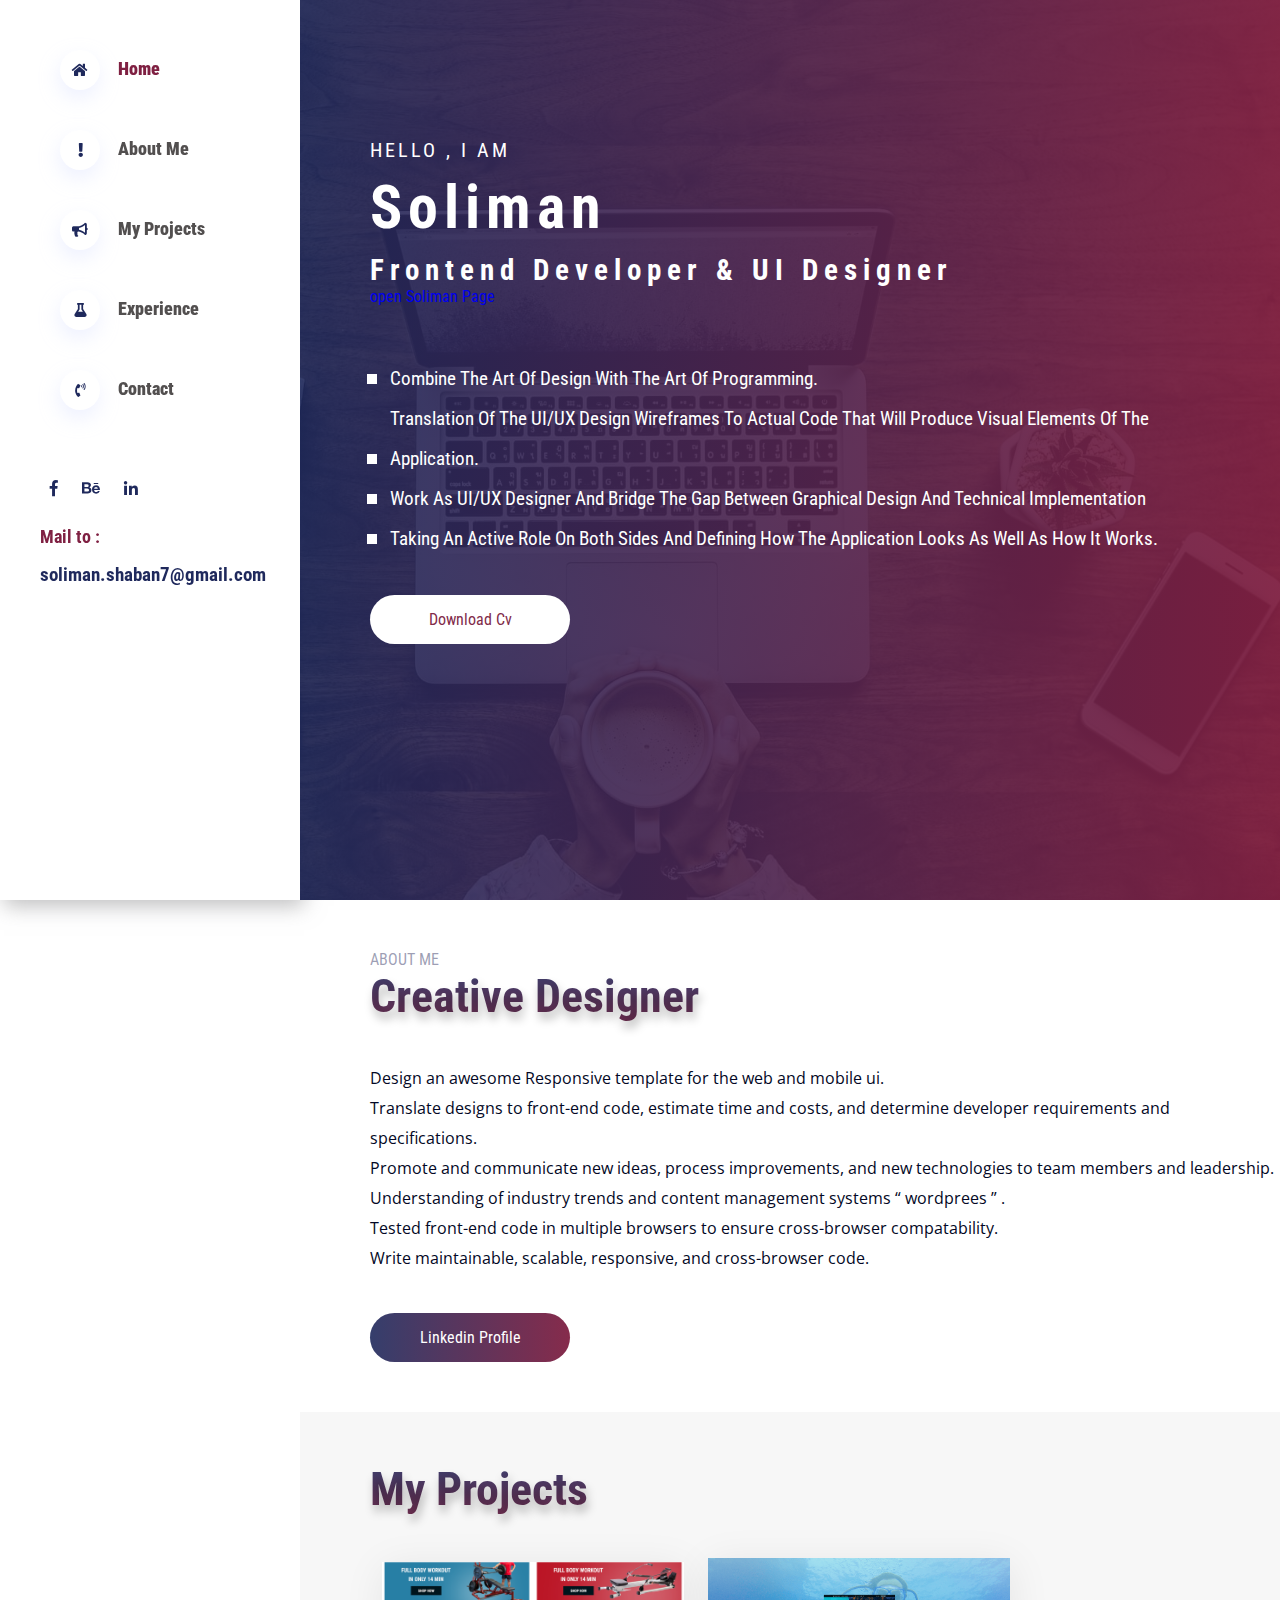
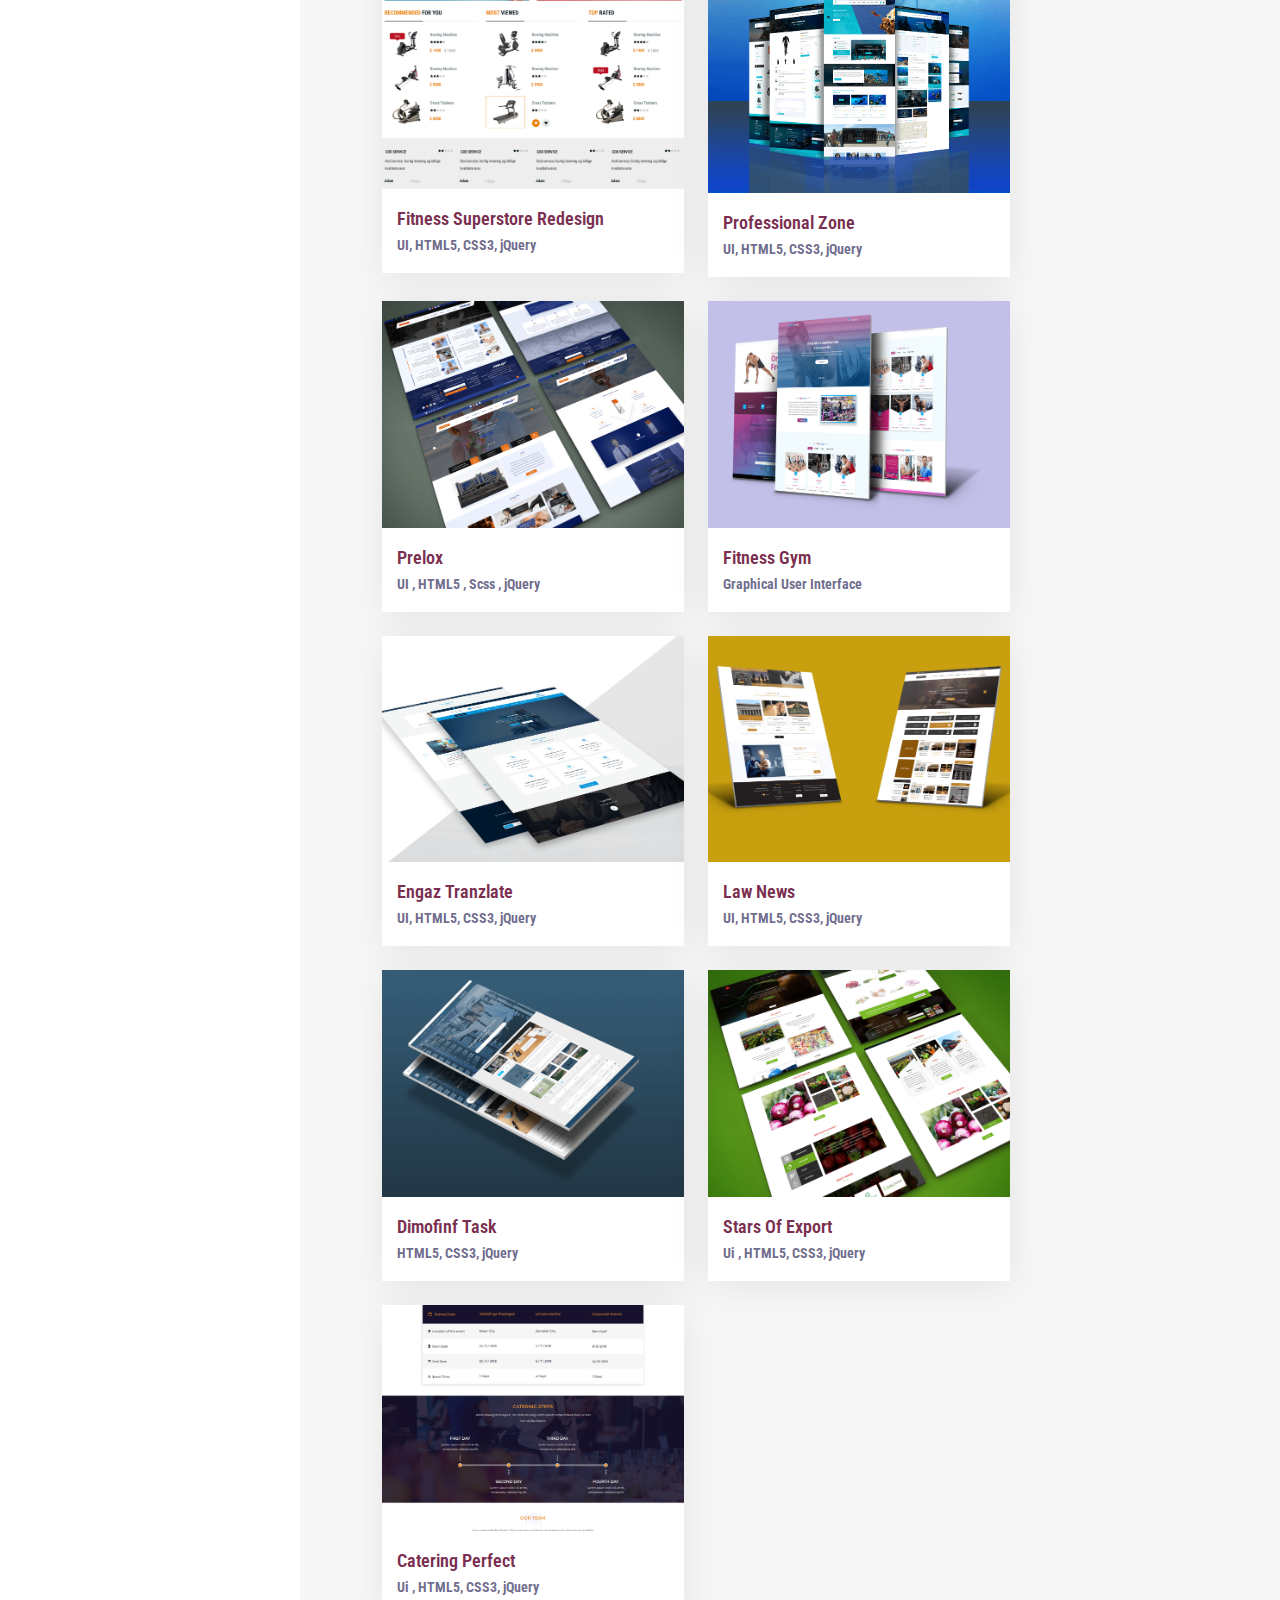
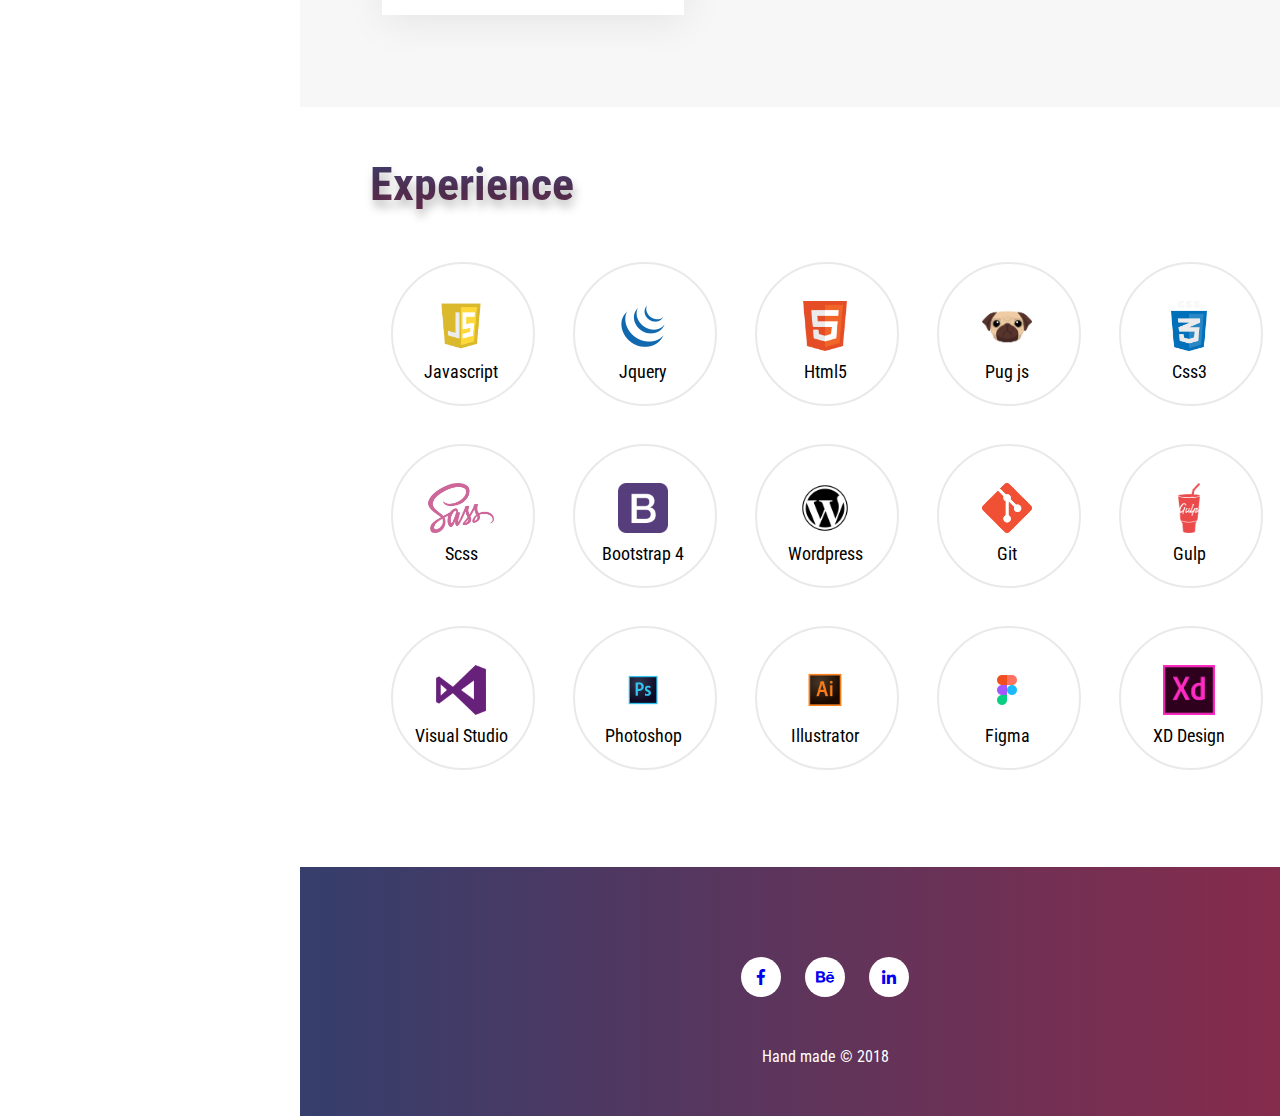
<file: index.html>
<!DOCTYPE html>
<html lang="en">

<head>
    <meta charset="utf-8">
    <meta http-equiv="X-UA-Compatible" content="IE=edge">
    <meta name="viewport" content="width=device-width, initial-scale=1">
    <title>Soliman</title>
    <link href="https://fonts.googleapis.com/css?family=Open+Sans|Roboto+Condensed" rel="stylesheet">
    <link href="https://fonts.googleapis.com/css?family=Open+Sans" rel="stylesheet">
    <link rel="stylesheet" href="css/fontawesome-all.css" />
    <!--    <link rel="stylesheet" href="css/bootstrap-grid.css" />-->
    <link rel="stylesheet" href="css/them.css" />

    <!--[if lt IE 9]>
      <script src="https://oss.maxcdn.com/html5shiv/3.7.3/html5shiv.min.js"></script>
      <script src="https://oss.maxcdn.com/respond/1.4.2/respond.min.js"></script>
    <![endif]-->
</head>

<body>
    <!-- Start Menu in Large Screen-->
    <section class="sidpar">
        <ul class="menu">
            <li class="fas fa-home"> <a href="#" class="active" data-scroll="Home"> Home</a></li>
            <li class="fas fa-exclamation"> <a href="#" data-scroll="About"> About Me</a></li>

            <li class="fas fa-bullhorn"> <a href="#" data-scroll="Work">My Projects</a></li>

            <li class="fas fa-flask"> <a href="#" data-scroll="Experience"> Experience</a></li>

            <li class="fas fa-phone-volume"> <a href="#" data-scroll="Contact"> Contact</a></li>
        </ul>

        <ul class="social list-inline">
            <li>
                <a href="https://www.facebook.com/soliman.shaban7" target="_blank" class="fab fa-facebook-f"></a>
            </li>
            <li>
                <a href="https://www.behance.net/solimanshafd56" class=" fab fa-behance " target="_blank"></a>
            </li>
            <li>
                <a href="https://www.linkedin.com/in/soliman-shaban-a148569a/" class=" fab fa-linkedin-in " target="_blank"></a>
            </li>
            <!--
<li>
    <a href="https://github.com/soliman2?tab=repositories" class="fab fa-github" target="_blank"></a>
</li>
-->
            <!-- <li> <a href=" " class=" fab fa-github " target="_blank"></a></li> -->
        </ul>

        <h3><span>Mail to : </span><a href="https://mail.google.com/mail/u/1/" target="_blank">soliman.shaban7@gmail.com</a></h3>
    </section>
    <!-- End Menu in Large Screen-->


    <!--Start All Home Page-->
    <div class="Home-page">

        <!--Start Home Section-->
        <section class="home" id="Home">
            <div class="content">
                <span>HELLO , I AM</span>
                <h1>Soliman</h1>
                <h2>Frontend Developer & UI Designer</h2>
                <a href="soliman.html"> open Soliman Page</a>

                <ul class="intro">
                    <li>combine the art of design with the art of programming. </li>
                    <li> translation of the UI/UX design wireframes to actual code that will produce visual elements of the application.</li>
                    <li> work as UI/UX designer and bridge the gap between graphical design and technical implementation</li>
                    <li> taking an active role on both sides and defining how the application looks as well as how it works.</li>
                </ul>
                <a href="https://drive.google.com/file/d/1yvkl9OFL3zapN6l2SgIX9l3HCDcGfMTC/view?usp=sharing" target="_blank" title="Resume" class="button download-cv">download cv</a>
            </div>
        </section>

        <!--End Home Section-->

        <!--Start Section Of About-->
        <section class="about" id="About">
            <div class="">
                <span>ABOUT ME</span>
                <h2 class="title">Creative Designer</h2>
                <ul class="list-summary">

                    <li>
                        Design an awesome Responsive template for the web and mobile ui.
                    </li>
                    <li>

                        Translate designs to front-end code, estimate time and costs, and determine developer requirements and specifications.
                    </li>

                    <li>
                        Promote and communicate new ideas, process improvements, and new technologies to team members and leadership.

                    </li>
                    <li>
                        Understanding of industry trends and content management systems “ wordprees ” .
                    </li>
                    <li>
                        Tested front-end code in multiple browsers to ensure cross-browser compatability.
                    </li>
                    <li>

                        Write maintainable, scalable, responsive, and cross-browser code.

                    </li>



                </ul>

                <a href="https://www.linkedin.com/in/soliman-shaban-a148569a/" class="button" target="_blank"> linkedin Profile</a>
            </div>
        </section>
        <!--End Section Of About-->



        <!--Start Section Of Work-->
        <section class="work " id="Work">


            <h2 class="title">My Projects</h2>

            <div class="content-flex">
                <div class="block">
                    <a href="https://soliman2.github.io/fitness/index.html" target="_blank" class="img">
            <img src="img/rfitness.png">
          </a>
                    <a href="https://soliman2.github.io/fitness/index.html" target="_blank">Fitness Superstore Redesign </a>
                    <h4>UI, HTML5, CSS3, jQuery</h4>
                </div>
                <div class="block">
                    <a href="https://soliman2.github.io/Prozone/index.html" target="_blank" class="img">
            <img src="img/prozone.png">
          </a>
                    <a href="https://soliman2.github.io/Prozone/index.html" target="_blank">Professional Zone</a>
                    <h4>UI, HTML5, CSS3, jQuery</h4>
                </div>


                <div class="block">
                    <a href="https://soliman2.github.io/Prelox/index.html" target="_blank" class="img">
            <img src="img/Prelox.png">
          </a>
                    <a href="https://soliman2.github.io/Prelox/index.html" target="_blank">Prelox</a>
                    <h4>UI , HTML5 , Scss , jQuery</h4>
                </div>

                <div class="block">
                    <a href="https://www.behance.net/gallery/59855999/Fitness" target="_blank" class="img">
            <img src="img/fitness.png">
          </a>
                    <a href="https://www.behance.net/gallery/59855999/Fitness" target="_blank">Fitness Gym</a>
                    <h4>Graphical User Interface</h4>
                </div>
                <div class="block">
                    <a href="https://soliman2.github.io/Engaz/index.html" target="_blank" class="img">
            <img src="img/engaz.png">
          </a>
                    <a href="https://soliman2.github.io/Engaz/index.html" target="_blank">Engaz Tranzlate</a>
                    <h4>UI, HTML5, CSS3, jQuery</h4>
                </div>

                <div class="block">
                    <a href="https://soliman2.github.io/law/" target="_blank" class="img">
            <img src="img/law.png">
          </a>
                    <a href="https://soliman2.github.io/law/" target="_blank">Law News</a>
                    <h4>UI, HTML5, CSS3, jQuery</h4>
                </div>

                <div class="block">
                    <a href="https://soliman2.github.io/dimofinf/" target="_blank" class="img">
            <img src="img/dimofinf.png">
          </a>
                    <a href="https://soliman2.github.io/dimofinf/" target="_blank">Dimofinf Task</a>
                    <h4> HTML5, CSS3, jQuery</h4>
                </div>

                <div class="block">
                    <a href="https://soliman2.github.io/safa/" target="_blank" class="img">
            <img src="img/stars.png">
          </a>
                    <a href="https://soliman2.github.io/safa/" target="_blank">Stars Of Export </a>
                    <h4>Ui , HTML5, CSS3, jQuery</h4>
                </div>

                <div class="block">
                    <a href="https://soliman2.github.io/catering/" target="_blank" class="img">
            <img src="img/catering.png">
          </a>
                    <a href="https://soliman2.github.io/catering/" target="_blank">Catering Perfect </a>
                    <h4>Ui , HTML5, CSS3, jQuery</h4>
                </div>



            </div>

        </section>
        <!--End Section Of Work-->



        <!--Start Section Of Experience-->
        <section id="Experience">
            <h2 class="title"> Experience</h2>

            <div class="content-box">
                <div class="box-experience">
                    <div class="Ex-img">
                        <img src="img/js.png">
                    </div>
                    <p>Javascript</p>
                </div>
                <div class="box-experience">
                    <div class="Ex-img">
                        <img src="img/jquery.png">
                    </div>
                    <p>Jquery</p>
                </div>

                <div class="box-experience">
                    <div class="Ex-img">
                        <img src="img/html5.png">
                    </div>
                    <p>Html5</p>
                </div>

                <div class="box-experience">
                    <div class="Ex-img">
                        <img src="img/pug.png">
                    </div>
                    <p>Pug js</p>
                </div>

                <div class="box-experience">
                    <div class="Ex-img">
                        <img src="img/CSS3.png">
                    </div>
                    <p>Css3</p>
                </div>

                <div class="box-experience">
                    <div class="Ex-img">
                        <img src="img/sass.png">
                    </div>
                    <p>Scss</p>
                </div>


                <div class="box-experience">
                    <div class="Ex-img">
                        <img src="img/bootstrap.png">
                    </div>
                    <p>Bootstrap 4</p>
                </div>

                <div class="box-experience">
                    <div class="Ex-img">
                        <img src="img/wordpress.png">
                    </div>
                    <p>Wordpress</p>
                </div>

                <div class="box-experience">
                    <div class="Ex-img">
                        <img src="img/git.png">
                    </div>
                    <p>Git</p>
                </div>

                <div class="box-experience">
                    <div class="Ex-img">
                        <img src="img/gulp.png">
                    </div>
                    <p>Gulp</p>
                </div>

                <div class="box-experience">
                    <div class="Ex-img">
                        <img src="img/visual-studio.png">
                    </div>
                    <p>Visual Studio</p>
                </div>

                <div class="box-experience">
                    <div class="Ex-img">
                        <img src="img/photoshop.png">
                    </div>
                    <p>Photoshop</p>
                </div>

                <div class="box-experience">
                    <div class="Ex-img">
                        <img src="img/illustrator.png">
                    </div>
                    <p>Illustrator</p>
                </div>

                <div class="box-experience">
                    <div class="Ex-img">
                        <img src="img/figma.png">
                    </div>
                    <p>Figma</p>
                </div>

                <div class="box-experience">
                    <div class="Ex-img">
                        <img src="img/xd.png">
                    </div>
                    <p>XD Design</p>
                </div>
            </div>

        </section>
        <!--End Section Of Experience-->


        <!--Start Section Of Contact-->
        <section id="Contact">

            <ul class="social list-inline">
                <li>
                    <a href="https://www.facebook.com/soliman.shaban7" target="_blank" class="fab fa-facebook-f"></a>
                </li>
                <li>
                    <a href="https://www.behance.net/solimanshafd56" class=" fab fa-behance " target="_blank"></a>
                </li>
                <li>
                    <a href="https://www.linkedin.com/in/soliman-shaban-a148569a/" class=" fab fa-linkedin-in " target="_blank"></a>
                </li>
                <!--
<li>
    <a href="https://github.com/soliman2?tab=repositories" class="fab fa-github" target="_blank"></a>
</li>
-->
                <!-- <li> <a href=" " class=" fab fa-github " target="_blank"></a></li> -->
            </ul>
            <!--            <h2 class="title">Contact with Me</h2>-->
            <p>Hand made © 2018</p>


        </section>
        <!--End Section Of Contact-->

    </div>
    <!--End All Home Page-->

    <script src="js/jquery-3.2.1.min.js"></script>
    <script src="js/script.js"></script>
</body>

</html>
</file>
<file: css/them.css>
/****************************/


/* Start sidpar */

.sidpar {
    overflow-y: auto;
    box-shadow: 4px 6px 20px 0px rgba(160, 160, 162, 0.68);
    height: 100vh;
    background-color: rgba(255, 255, 255, 0.5);
    width: 300px;
    position: fixed;
    padding: 30px 40px;
}

.sidpar .menu li {
    padding: 20px;
    display: block;
}

.sidpar .menu li:before {
    display: inline-block;
    width: 40px;
    height: 40px;
    text-align: center;
    line-height: 40px;
    border-radius: 100%;
    background-color: #ffffff;
    color: #1f295c;
    font-size: 14px;
    margin-right: 14px;
    box-shadow: -1px 8px 20px 0px rgba(207, 215, 255, 0.37);
}

.sidpar .menu li a {
    color: #524f4f;
    font-size: 18px;
}

.sidpar .menu li a.active {
    color: #7f2042;
}

.social {
    margin-top: 40px;
}

.sidpar .social li a {
    padding: 10px;
    color: #1f295c;
    transition: all ease-in-out 0.5s;
}

.sidpar .social li a:hover {
    color: #7f2042;
}

.sidpar h3 {
    margin-top: 20px;
}

.sidpar h3 span {
    color: #7f2042;
    display: inline-block;
    font-size: 18px;
}

.sidpar h3 a {
    color: #1f295c;
    padding: 16px 0;
    display: inline-block;
}

.sidpar h3 a:hover {
    color: #7f2042;
}

@media (min-width:768px) {
    .Home-page {
        margin-left: 300px;
    }
}

@media (max-width:768px) {
    .sidpar {
        display: none;
    }
}


/* End sidpar */


/*Start Home Section*/


/*Start Home Section*/

@media (min-width:1024px) {
    .home {
        height: 100vh
    }
}

@media (max-width:1023px) {
    .home {
        height: 600px
    }
    .home .content {
        top: 20%;
    }
}

@media (max-width:765px) {
    .home {
        height: 840px;
    }
}

.home {
    position: relative;
    color: #fff;
    width: 100%;
    background: url('../img/home-bg.jpg') no-repeat center center;
    background-size: cover;
    background-attachment: fixed;
}

.home:before {
    opacity: 1.9;
    position: absolute;
    display: block;
    content: "";
    width: 100%;
    height: 100%;
    top: 0;
    left: 0;
    background-color: #752f52;
    background: -webkit-linear-gradient(to right, rgba(31, 41, 92, 0.9), rgba(127, 32, 66, 0.95));
    background: linear-gradient(to right, rgba(31, 41, 92, 0.9), rgba(127, 32, 66, 0.95));
}


/*****For Larg Screen More Than >> 768px******/

@media (min-width:768px) {
    .home .content {
        position: absolute;
        z-index: 9;
        right: 0;
        left: 0;
        top: 10%;
        padding: 48px 70px;
        /* text-align: left; */
    }
    .home span {
        letter-spacing: 3px;
        font-size: 20px;
    }
    .home h1 {
        letter-spacing: 6px;
        font-size: 60px;
        padding: 10px 0;
    }
    .home h2 {
        letter-spacing: 6px;
        font-size: 29px
    }
    .content .intro {
        line-height: 40px;
        margin-top: 53px;
    }
    .content .intro li {
        position: relative;
        margin-left: 20px;
        font-size: 19px;
        text-transform: capitalize;
    }
}


/*****For Small Screen More Than >> 768px******/

@media (max-width:767px) {
    .home .content {
        position: absolute;
        z-index: 9;
        right: 0;
        left: 0;
        text-align: center;
        top: 9%;
    }
    .home span {
        letter-spacing: 3px;
        font-size: 16px;
    }
    .home h1 {
        letter-spacing: 5px;
        font-size: 43px;
        padding: 10px 0;
    }
    .home h2 {
        letter-spacing: 1px;
        font-size: 26px;
    }
    .content .intro {
        line-height: 38px;
        margin-top: 40px;
    }
    .content .intro li {
        position: relative;
        margin-left: 20px;
        font-size: 19px;
        text-transform: capitalize;
    }
}

@media (min-width: 1600px) {
    .home .content {
        top: 20%;
    }
}

@media (min-width:1024px) {
    .content .intro li:before {
        position: absolute;
        display: block;
        content: "";
        width: 10px;
        height: 10px;
        background-color: #fff;
        bottom: 15px;
        left: -23px;
    }
}

.content .download-cv {
    background-color: #fff;
    color: #812b49;
    margin-top: 36px;
    transition: all ease-in-out 0.5s;
}

.content .download-cv:hover {
    border-radius: 0;
}


/*End Home Section*/


/*Start About Section*/

.about {
    padding: 50px 0;
    /* height: 100vh; */
}

.about .content {}

.about span {
    color: rgba(59, 61, 106, 0.5);
}

.about ul {
    padding: 40px 0;
}

.about ul li {
    font-family: 'Open Sans', sans-serif;
    line-height: 30px;
    color: rgb(3, 8, 37);
    font-size: 16px;
}

.about a {
    color: #fff;
    background: -webkit-linear-gradient(to right, rgba(31, 41, 92, 0.9), rgba(127, 32, 66, 0.95));
    background: linear-gradient(to right, rgba(31, 41, 92, 0.9), rgba(127, 32, 66, 0.95));
}

.about a:hover {
    border-radius: 0;
}


/*End About Section*/


/*Start Section of My Work**/

.work {
    background-color: rgba(232, 232, 232, 0.33);
}

@media (min-width:769px) {
    .content-flex {
        padding: 30px 0;
        display: flex;
        justify-content: flex-start;
        align-items: center;
        flex-wrap: wrap;
    }
}

@media (max-width:769px) {
    .content-flex {
        padding: 30px 0;
        display: flex;
        justify-content: center;
        align-items: center;
        flex-wrap: wrap;
    }
}

.work .block {
    margin: 12px;
    box-shadow: 1px 6px 39px rgba(0, 0, 0, 0.08);
    background-color: #fff;
    /* margin-top: 40px; */
    padding-bottom: 20px;
    width: 302px;
    transition: all ease-in-out 0.5s;
}

.work .block:hover {
    border-radius: 5px;
    transform: scale(1.1, 1.1);
    box-shadow: 0px 20px 39px rgba(82, 55, 96, 0.21);
}

.block a {
    color: rgb(122, 46, 80);
    font-size: 18px;
    font-weight: 600;
    display: inline-block;
    padding: 15px 0 0 15px;
    transition: all ease-in-out 0.5s;
}

.block a:hover {
    color: rgb(56, 61, 106);
}

.block h4 {
    font-size: 14px;
    color: rgba(65, 60, 104, 0.75);
    padding: 8px 0 0 15px;
}

.work .block .img {
    width: 100%;
    padding: 0;
    display: inline-block;
}

.work .block .img a:hover {
    opacity: 0.5;
}

.work .block .img a {
    opacity: 0;
    display: inline-block;
    position: absolute;
    width: 100%;
    height: 100%;
    background: linear-gradient(to right, rgba(31, 41, 92, 0.9), rgba(127, 32, 66, 0.95));
}


/*End Section of My Work**/


/*Start Section of My Experiance**/

#Experience {}

@media (min-width:768px) {
    #Experience .content-box {
        display: flex;
        padding: 30px 0;
        flex-wrap: wrap;
        justify-content: flex-start;
        align-items: center;
    }
    .box-experience {
        margin: 21px;
        cursor: pointer;
        padding: 39px 0;
        height: 140px;
        width: 140px;
        border-radius: 100%;
        background-color: rgba(255, 255, 255, 0.31);
        position: relative;
    }
    .box-experience .Ex-img {
        height: 50px;
        vertical-align: middle;
        display: flex;
        justify-content: center;
        align-items: center;
    }
    .box-experience p {
        display: flex;
        justify-content: center;
        margin-top: 10px;
        font-size: 18px;
    }
}

@media (max-width:768px) {
    #Experience .content-box {
        display: flex;
        padding: 30px 0;
        flex-wrap: wrap;
        justify-content: flex-start;
        align-items: center;
    }
    .box-experience {
        margin: 21px;
        cursor: pointer;
        padding: 30px 0;
        height: 120px;
        width: 120px;
        border-radius: 100%;
        background-color: rgba(255, 255, 255, 0.31);
        position: relative;
    }
    .box-experience .Ex-img {
        height: 35px;
        vertical-align: middle;
        display: flex;
        justify-content: center;
        align-items: center;
    }
    .box-experience p {
        display: flex;
        justify-content: center;
        margin-top: 10px;
        font-size: 16px;
    }
}


/* .box-experience:hover{
        box-shadow: 4px 14px 10px rgba(146, 132, 138, 0.12);

} */

.box-experience:before {
    position: absolute;
    display: block;
    content: "";
    height: 100%;
    top: 0;
    width: 100%;
    border-radius: 100%;
    background-color: #f000;
    border: 2px solid rgba(74, 47, 82, 0.11);
    transition: all ease-in-out 0.5s;
}

.box-experience:hover:before {
    transform: rotate(360deg);
    border: 2px solid rgb(123, 46, 80);
    box-shadow: -1px 13px 61px rgba(0, 0, 0, 0.04);
    border-left: 2px solid rgba(64, 59, 103, 0.39);
}


/*End Section of My Experiance**/


/*Start Section of Contact With Me**/

#Contact {
    text-align: center;
    background: linear-gradient(to right, rgba(31, 41, 92, 0.9), rgba(127, 32, 66, 0.95))
}

#Contact p {
    color: #fff;
}

#Contact .social {
    padding-bottom: 50px;
}

#Contact .social li {
    padding: 0 10px;
}

#Contact .social li a {
    height: 40px;
    width: 40px;
    border-radius: 100%;
    background-color: #fff;
    line-height: 40px;
}

#Contact .social li a:hover {
    color: #822c4d;
}


/*End Section of Contact With Me**/


/********Some Media Query*********/

@media (max-width:767px) {
    .content {
        padding-left: 15px;
        padding-right: 15px;
    }
}

@media (min-width:768px) {
    .content {
        padding-left: 70px;
    }
}

@media (min-width:768px) {
    .title {
        font-size: 46px;
        text-shadow: 2px 7px 10px rgba(0, 0, 0, 0.25);
        background: -webkit-linear-gradient(#383e6c, #723053);
        -webkit-background-clip: text;
        -webkit-text-fill-color: transparent;
    }
}

@media (max-width:767px) {
    .title {
        text-transform: uppercase;
        font-size: 30px;
        text-shadow: 2px 7px 10px rgba(0, 0, 0, 0.25);
        background: -webkit-linear-gradient(#383e6c, #723053);
        -webkit-background-clip: text;
        -webkit-text-fill-color: transparent;
    }
}


/*********Stander Code*********/

*:focus {
    outline: none !important;
}

html {
    direction: ltr;
}

img {
    max-width: 100%;
    max-height: 100%;
}

ul {
    padding: 0;
    margin: 0;
    list-style: none;
}

a {
    text-decoration: none;
    font-family: 'Roboto Condensed', sans-serif;
}


/*Padding Of All Section**/

@media (min-width:768px) {
    .about,
    .work,
    #Experience,
    #Contact {
        padding: 50px 0;
        padding-left: 70px;
    }
}

@media (max-width:767px) {
    .about,
    .work,
    #Experience,
    #Contact {
        text-align: center;
        padding: 50px 0;
    }
}

.button {
    width: 200px;
    padding: 15px 0;
    text-align: center;
    border-radius: 114px;
    font-size: 16px;
    text-transform: capitalize;
    display: inline-block;
    transition: all ease-in-out 0.5s;
}

*,
body {
    margin: 0;
    -webkit-box-sizing: border-box;
    box-sizing: border-box;
    font-family: 'Roboto Condensed', sans-serif;
}

.list-inline li {
    display: inline-block;
}


/* font-family: 'Roboto Condensed', sans-serif;
  font-family: 'Open Sans', sans-serif; */
</file>
